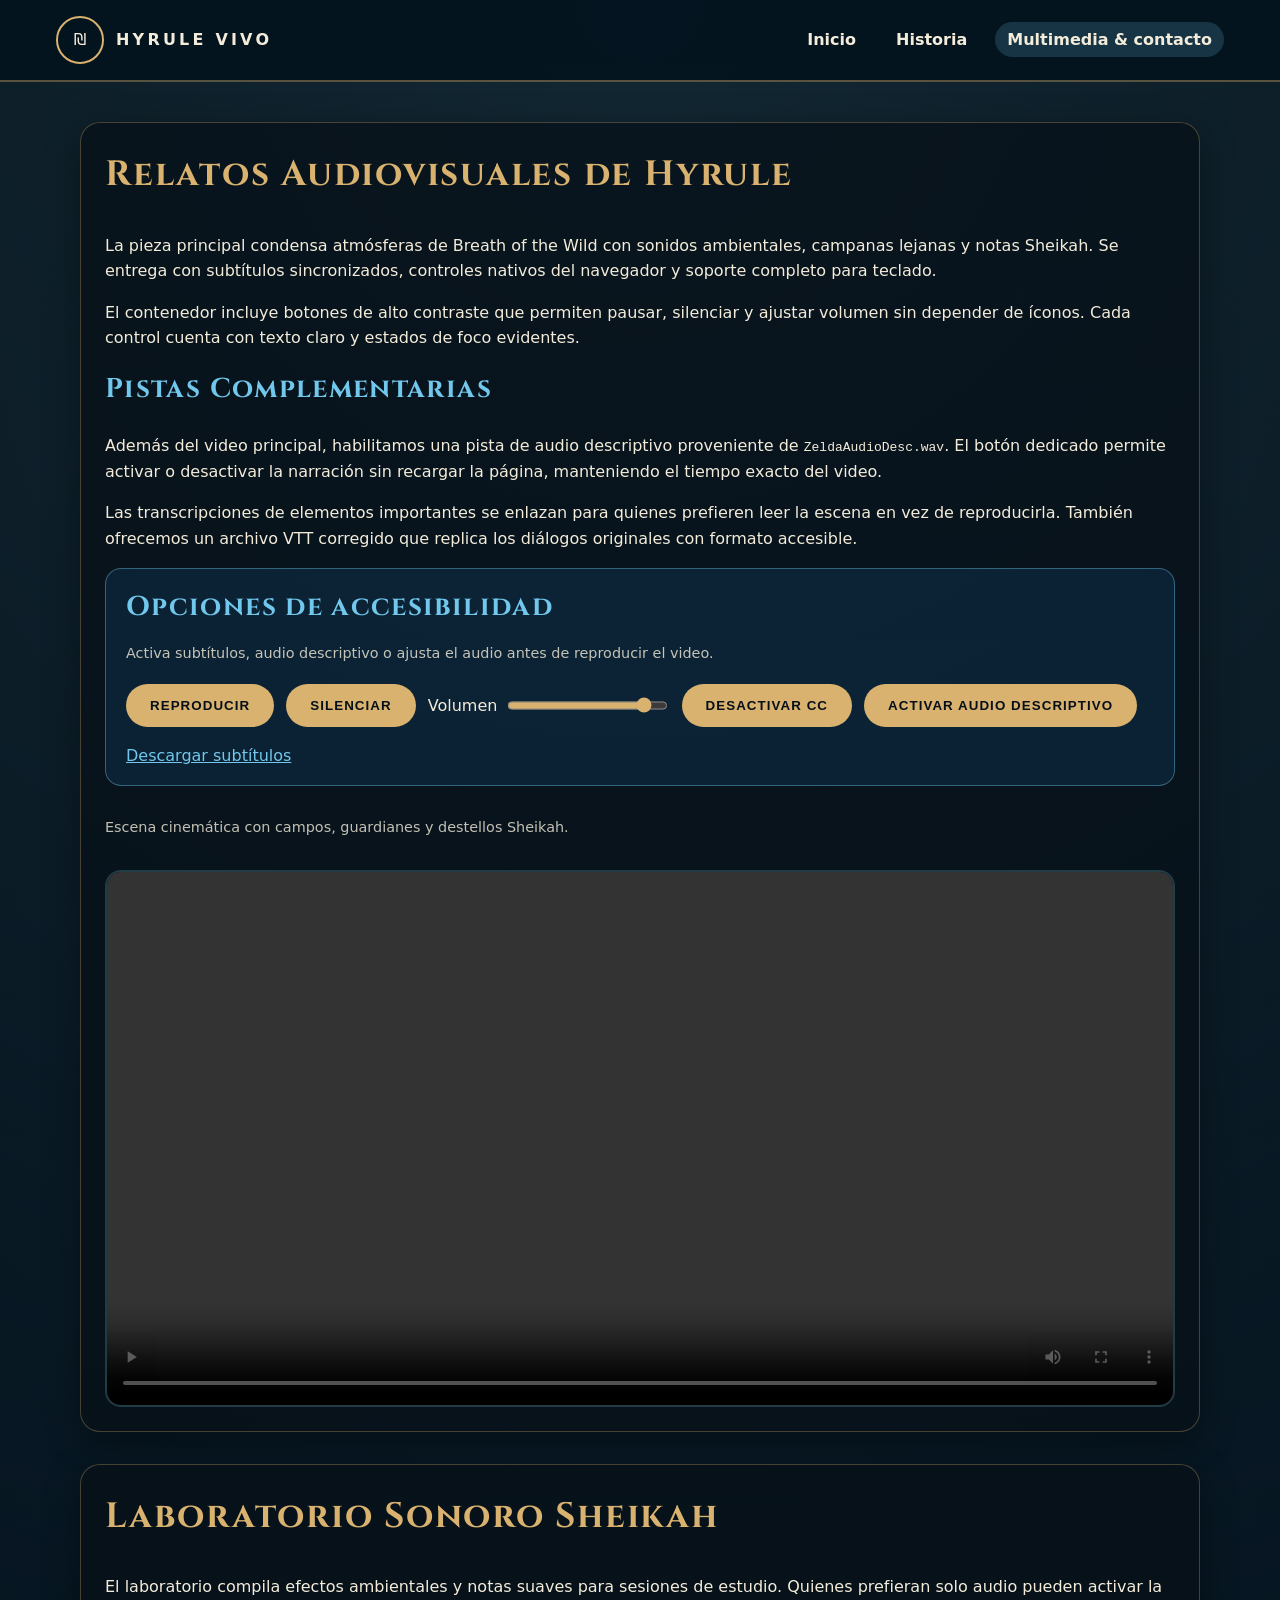
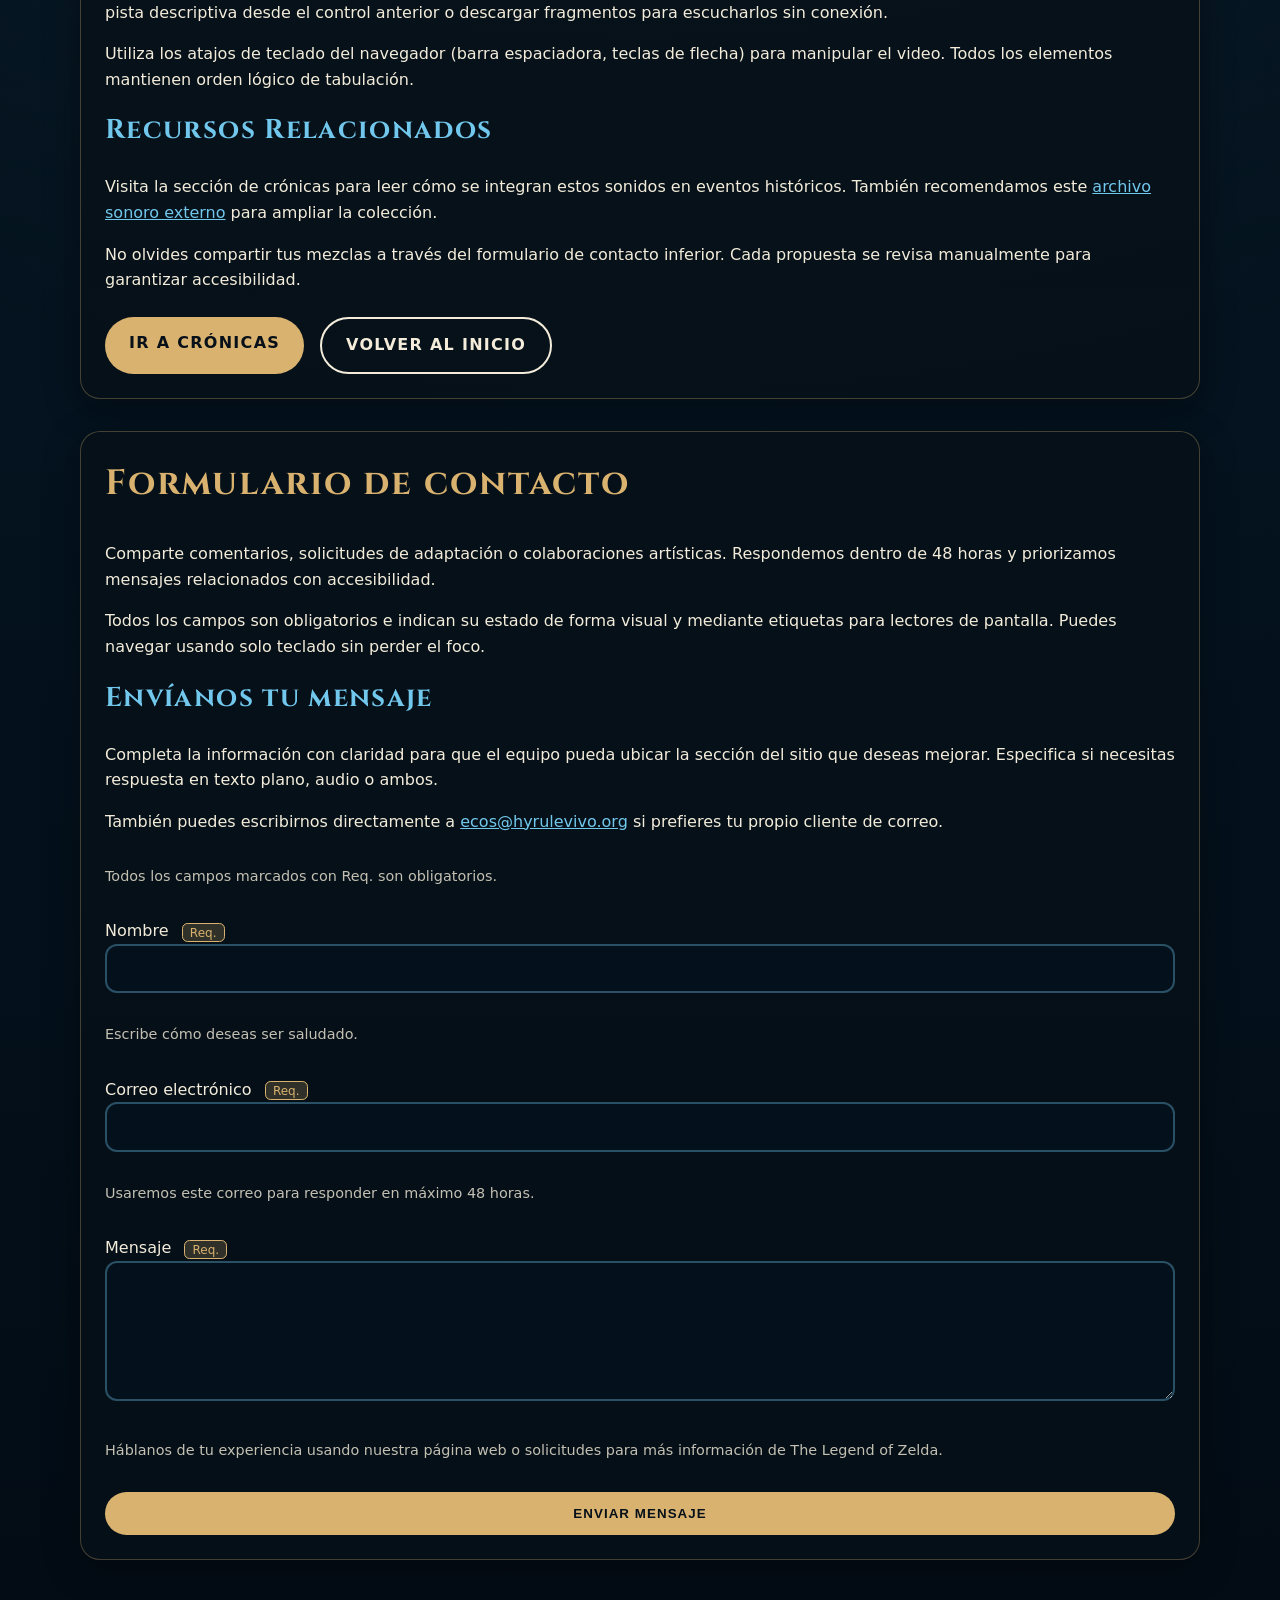
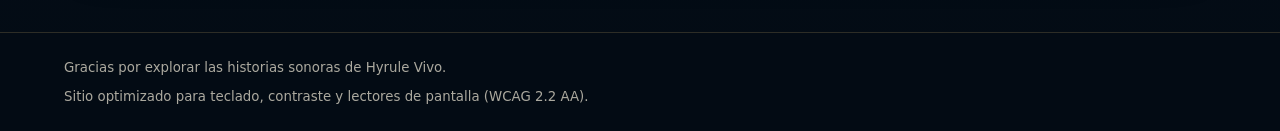
<file: multimedia-contacto.html>
<!DOCTYPE html>
<html lang="es">
<head>
  <meta charset="UTF-8">
  <meta name="viewport" content="width=device-width, initial-scale=1">
  <meta name="description" content="Video accesible con subtítulos y audio descriptivo, además de formulario de contacto inclusivo.">
  <title>Hyrule Vivo | Multimedia y Contacto</title>
  <link rel="stylesheet" href="styles.css">
  <link rel="preconnect" href="https://fonts.gstatic.com" crossorigin>
  <link rel="preconnect" href="https://fonts.googleapis.com">
  <link href="https://fonts.googleapis.com/css2?family=Cinzel:wght@600&display=swap" rel="stylesheet">
  <script defer src="scripts.js"></script>
</head>
<body>
  <a class="skip-link" href="#contenido">Saltar al contenido principal</a>
  <header>
    <div class="header-inner">
      <div class="logo" aria-label="Logotipo de Hyrule Vivo">
        <div class="logo-symbol" aria-hidden="true">₪</div>
        <span class="logo-text">Hyrule vivo</span>
      </div>
      <button class="nav-toggle" data-nav-toggle aria-expanded="false" aria-controls="menu-principal">Menú</button>
      <nav aria-label="Navegación principal">
        <ul class="nav-list" id="menu-principal" data-nav-list>
          <li><a href="index.html">Inicio</a></li>
          <li><a href="historia.html">Historia</a></li>
          <li><a href="multimedia-contacto.html" aria-current="page">Multimedia &amp; contacto</a></li>
        </ul>
      </nav>
    </div>
  </header>

  <main id="contenido">
    <section id="video" aria-labelledby="video-titulo">
      <h1 id="video-titulo">Relatos Audiovisuales de Hyrule</h1>
      <p>La pieza principal condensa atmósferas de Breath of the Wild con sonidos ambientales, campanas lejanas y notas Sheikah. Se entrega con subtítulos sincronizados, controles nativos del navegador y soporte completo para teclado.</p>
      <p>El contenedor incluye botones de alto contraste que permiten pausar, silenciar y ajustar volumen sin depender de íconos. Cada control cuenta con texto claro y estados de foco evidentes.</p>
      <h2>Pistas Complementarias</h2>
      <p>Además del video principal, habilitamos una pista de audio descriptivo proveniente de <code>ZeldaAudioDesc.wav</code>. El botón dedicado permite activar o desactivar la narración sin recargar la página, manteniendo el tiempo exacto del video.</p>
      <p>Las transcripciones de elementos importantes se enlazan para quienes prefieren leer la escena en vez de reproducirla. También ofrecemos un archivo VTT corregido que replica los diálogos originales con formato accesible.</p>
      <div class="video-shell" aria-describedby="video-descripcion">
        <div class="video-accessibility" aria-label="Opciones de accesibilidad del video">
          <h2>Opciones de accesibilidad</h2>
          <p class="helper-text">Activa subtítulos, audio descriptivo o ajusta el audio antes de reproducir el video.</p>
          <div class="video-controls" role="group" aria-label="Controles alternos del video">
            <button id="playPause" type="button">Reproducir</button>
            <button id="muteBtn" type="button">Silenciar</button>
            <label for="volumeControl">Volumen
              <input id="volumeControl" type="range" min="0" max="1" step="0.05" value="1" aria-label="Control de volumen">
            </label>
            <button id="ccToggle" type="button" aria-pressed="true">Desactivar CC</button>
            <button id="adToggle" type="button" data-ad="off" aria-pressed="false">Activar audio descriptivo</button>
            <a class="button secondary" href="subtitulos_fixed.vtt" download>Descargar subtítulos</a>
          </div>
        </div>
        <p id="video-descripcion" class="helper-text">Escena cinemática con campos, guardianes y destellos Sheikah.</p>
        <video id="hyruleVideo" controls preload="metadata" aria-describedby="video-descripcion">
          <source src="ZeldaTrailerCut.mp4" type="video/mp4">
          <track label="Español (CC)" kind="captions" srclang="es" src="subtitulos_fixed.vtt" default>
          <track label="Audio descriptivo" kind="descriptions" srclang="es" src="ZeldaAudioDesc.wav">
          <p>Tu navegador no soporta video embebido. Puedes <a href="ZeldaTrailerCut.mp4">descargar el archivo</a>.</p>
        </video>
      </div>
    </section>

    <section aria-labelledby="laboratorio-sonoro">
      <h1 id="laboratorio-sonoro">Laboratorio Sonoro Sheikah</h1>
      <p>El laboratorio compila efectos ambientales y notas suaves para sesiones de estudio. Quienes prefieran solo audio pueden activar la pista descriptiva desde el control anterior o descargar fragmentos para escucharlos sin conexión.</p>
      <p>Utiliza los atajos de teclado del navegador (barra espaciadora, teclas de flecha) para manipular el video. Todos los elementos mantienen orden lógico de tabulación.</p>
      <h2>Recursos Relacionados</h2>
      <p>Visita la sección de crónicas para leer cómo se integran estos sonidos en eventos históricos. También recomendamos este <a href="https://soundcloud.com/nintendo" target="_blank" rel="noopener">archivo sonoro externo</a> para ampliar la colección.</p>
      <p>No olvides compartir tus mezclas a través del formulario de contacto inferior. Cada propuesta se revisa manualmente para garantizar accesibilidad.</p>
      <div class="section-cta">
        <a class="button" href="historia.html#cronicas">Ir a crónicas</a>
        <a class="button secondary" href="index.html">Volver al inicio</a>
      </div>
    </section>

    <section id="contacto" aria-labelledby="contacto-titulo">
      <h1 id="contacto-titulo">Formulario de contacto</h1>
      <p>Comparte comentarios, solicitudes de adaptación o colaboraciones artísticas. Respondemos dentro de 48 horas y priorizamos mensajes relacionados con accesibilidad.</p>
      <p>Todos los campos son obligatorios e indican su estado de forma visual y mediante etiquetas para lectores de pantalla. Puedes navegar usando solo teclado sin perder el foco.</p>
      <h2>Envíanos tu mensaje</h2>
      <p>Completa la información con claridad para que el equipo pueda ubicar la sección del sitio que deseas mejorar. Especifica si necesitas respuesta en texto plano, audio o ambos.</p>
      <p>También puedes escribirnos directamente a <a href="mailto:ecos@hyrulevivo.org">ecos@hyrulevivo.org</a> si prefieres tu propio cliente de correo.</p>
      <form class="form-shell" aria-describedby="instrucciones-formulario">
        <p id="instrucciones-formulario" class="helper-text">Todos los campos marcados con <span class="required-badge" aria-hidden="true">Req.</span> son obligatorios.</p>
        <label for="nombre">Nombre
          <span class="required-badge">Req.</span>
          <input id="nombre" name="nombre" type="text" required aria-required="true" aria-describedby="nombre-ayuda">
        </label>
        <p id="nombre-ayuda" class="helper-text">Escribe cómo deseas ser saludado.</p>

        <label for="correo">Correo electrónico
          <span class="required-badge">Req.</span>
          <input id="correo" name="correo" type="email" required aria-required="true" aria-describedby="correo-ayuda">
        </label>
        <p id="correo-ayuda" class="helper-text">Usaremos este correo para responder en máximo 48 horas.</p>

        <label for="mensaje">Mensaje
          <span class="required-badge">Req.</span>
          <textarea id="mensaje" name="mensaje" required aria-required="true" aria-describedby="mensaje-ayuda"></textarea>
        </label>
        <p id="mensaje-ayuda" class="helper-text">Háblanos de tu experiencia usando nuestra página web o solicitudes para más información de The Legend of Zelda.</p>

        <button type="submit">Enviar mensaje</button>
      </form>
    </section>
  </main>

  <footer>
    <div class="footer-inner">
      <small>Gracias por explorar las historias sonoras de Hyrule Vivo.</small>
      <small>Sitio optimizado para teclado, contraste y lectores de pantalla (WCAG 2.2 AA).</small>
    </div>
  </footer>

  <div id="formModal" class="modal-overlay" role="dialog" aria-modal="true" aria-labelledby="modalTitle" hidden>
    <div class="modal-content" tabindex="-1">
      <h2 id="modalTitle">Mensaje enviado exitosamente.</h2>
      <button id="modalConfirm" type="button">Confirmar</button>
    </div>
  </div>
</body>
</html>
</file>
<file: styles.css>
/* Base styles inspired by Sheikah motifs */
:root {
  color-scheme: dark light;
  --night: #04131f;
  --deep-blue: #0d2a3f;
  --teal: #1f5c73;
  --sky: #71c7ec;
  --gold: #d8b26e;
  --sand: #f3ecda;
  --ink: #071019;
  --focus: #ffed8b;
  --body-font: 'Segoe UI', 'Trebuchet MS', system-ui, -apple-system, BlinkMacSystemFont, sans-serif;
}
* {
  box-sizing: border-box;
}

body {
  margin: 0;
  font-family: var(--body-font);
  color: var(--sand);
  background: radial-gradient(circle at top, rgba(113, 199, 236, 0.15), transparent 60%),
    linear-gradient(180deg, #020b12, #04131f 60%, #030b14);
  min-height: 100vh;
  line-height: 1.6;
}

img,
video {
  max-width: 100%;
  height: auto;
}

a {
  color: var(--sky);
}

a:focus-visible,
button:focus-visible,
input:focus-visible,
textarea:focus-visible,
select:focus-visible {
  outline: 3px solid var(--focus);
  outline-offset: 3px;
}

.skip-link {
  position: absolute;
  top: -100px;
  left: 1rem;
  background: var(--gold);
  color: var(--ink);
  padding: 0.75rem 1rem;
  border-radius: 0 0 0.5rem 0.5rem;
  text-decoration: none;
  font-weight: 600;
}

.skip-link:focus {
  top: 1rem;
  z-index: 10;
}

header {
  background: rgba(4, 19, 31, 0.9);
  border-bottom: 2px solid rgba(216, 178, 110, 0.4);
  position: sticky;
  top: 0;
  z-index: 9;
}

.header-inner {
  display: flex;
  align-items: center;
  justify-content: space-between;
  max-width: 1200px;
  margin: 0 auto;
  padding: 1rem;
  gap: 1rem;
}

.logo {
  display: flex;
  align-items: center;
  gap: 0.75rem;
}

[hidden] {
  display: none !important;
}

.logo-symbol {
  width: 48px;
  height: 48px;
  border: 2px solid var(--gold);
  border-radius: 50%;
  display: grid;
  place-items: center;
}

.logo-text {
  text-transform: uppercase;
  letter-spacing: 0.2em;
  font-weight: 700;
}

.nav-toggle {
  display: none;
  background: transparent;
  border: 2px solid var(--gold);
  color: var(--gold);
  padding: 0.35rem 0.75rem;
  border-radius: 8px;
}

nav {
  display: flex;
  align-items: center;
}

.nav-list {
  list-style: none;
  display: flex;
  gap: 1rem;
  margin: 0;
  padding: 0;
}

.nav-list a {
  text-decoration: none;
  color: var(--sand);
  font-weight: 600;
  padding: 0.5rem 0.75rem;
  border-radius: 999px;
  transition: background 0.2s ease;
}

.nav-list a:hover,
.nav-list a[aria-current='page'] {
  background: rgba(113, 199, 236, 0.18);
}

main {
  max-width: 1200px;
  margin: 0 auto;
  padding: 1.5rem;
  display: grid;
  gap: 2rem;
}

section {
  background: rgba(7, 16, 25, 0.75);
  border: 1px solid rgba(216, 178, 110, 0.3);
  border-radius: 1.25rem;
  padding: 1.5rem;
  box-shadow: 0 10px 35px rgba(0, 0, 0, 0.35);
}

section h1,
section h2 {
  font-family: 'Cinzel', 'Palatino Linotype', serif;
  letter-spacing: 0.05em;
  margin-top: 0;
}

section h1 {
  color: var(--gold);
  font-size: clamp(1.7rem, 3vw, 2.2rem);
}

section h2 {
  color: var(--sky);
  font-size: clamp(1.3rem, 2.5vw, 1.7rem);
}

.section-cta {
  display: flex;
  flex-wrap: wrap;
  gap: 1rem;
  margin-top: 1.5rem;
}

button,
.section-cta a.button {
  background: var(--gold);
  border: none;
  color: var(--ink);
  padding: 0.85rem 1.5rem;
  border-radius: 999px;
  font-weight: 700;
  text-transform: uppercase;
  letter-spacing: 0.08em;
  cursor: pointer;
  text-decoration: none;
}

button.secondary,
.section-cta a.secondary {
  background: transparent;
  color: var(--sand);
  border: 2px solid var(--sand);
}

.decorative-frame {
  border: 3px double rgba(216, 178, 110, 0.6);
  padding: 0.5rem;
  border-radius: 1rem;
  margin: 1rem 0;
}

.info-grid {
  display: grid;
  gap: 1.5rem;
}

@media (min-width: 768px) {
  .info-grid {
    grid-template-columns: repeat(2, minmax(0, 1fr));
  }
}

.card {
  background: rgba(13, 42, 63, 0.6);
  border-radius: 1rem;
  padding: 1rem;
  border: 1px solid rgba(113, 199, 236, 0.3);
}

figure {
  margin: 0;
}

figure img {
  border-radius: 0.75rem;
  border: 1px solid rgba(113, 199, 236, 0.4);
}

figure figcaption {
  font-size: 0.95rem;
  color: rgba(243, 236, 218, 0.85);
  margin-top: 0.5rem;
}

.video-shell {
  display: grid;
  gap: 1rem;
}

.video-accessibility {
  background: rgba(13, 42, 63, 0.7);
  border: 1px solid rgba(113, 199, 236, 0.4);
  border-radius: 1rem;
  padding: 1rem 1.25rem;
}

.video-accessibility h2 {
  margin-top: 0;
  margin-bottom: 0.5rem;
}

.video-shell video {
  width: 100%;
  border-radius: 1rem;
  border: 2px solid rgba(113, 199, 236, 0.3);
  background: #000;
  color: var(--sand);
}

.video-shell video p {
  background: #1a1a1a;
  color: #f1e9c9;
  padding: 0.5rem 0.75rem;
  border-radius: 0.75rem;
  font-weight: 600;
}

.video-shell video p a {
  display: inline-block;
  margin-top: 0.25rem;
  padding: 0.35rem 0.65rem;
  border-radius: 0.6rem;
  background: #0f1f2a;
  color: #f1e9c9;
  text-decoration: underline;
}

.video-controls {
  display: flex;
  flex-wrap: wrap;
  gap: 0.75rem;
  align-items: center;
}

.video-controls label {
  display: flex;
  align-items: center;
  gap: 0.5rem;
}

.video-controls input[type='range'] {
  accent-color: var(--gold);
}

.form-shell {
  display: grid;
  gap: 1rem;
}

label span.required-badge {
  background: rgba(216, 178, 110, 0.2);
  border: 1px solid var(--gold);
  color: var(--gold);
  padding: 0.1rem 0.45rem;
  border-radius: 0.35rem;
  font-size: 0.75rem;
  margin-left: 0.5rem;
}

input,
textarea {
  width: 100%;
  padding: 0.85rem;
  border-radius: 0.75rem;
  border: 2px solid rgba(113, 199, 236, 0.35);
  background: rgba(4, 19, 31, 0.65);
  color: var(--sand);
  font-size: 1rem;
}

textarea {
  min-height: 140px;
  resize: vertical;
}

.helper-text {
  font-size: 0.9rem;
  color: rgba(243, 236, 218, 0.8);
}

.modal-overlay {
  position: fixed;
  inset: 0;
  background: rgba(4, 19, 31, 0.85);
  display: flex;
  align-items: center;
  justify-content: center;
  padding: 1.5rem;
  z-index: 999;
}

.modal-content {
  background: rgba(7, 16, 25, 0.9);
  border: 1px solid rgba(216, 178, 110, 0.5);
  border-radius: 1rem;
  padding: 1.5rem;
  max-width: 420px;
  width: 100%;
  box-shadow: 0 20px 45px rgba(0, 0, 0, 0.45);
}

.modal-content h2 {
  margin-top: 0;
  margin-bottom: 1.2rem;
  color: var(--gold);
  font-size: 1.35rem;
}

footer {
  background: #030b14;
  border-top: 1px solid rgba(216, 178, 110, 0.2);
  margin-top: 2rem;
}

footer .footer-inner {
  max-width: 1200px;
  margin: 0 auto;
  padding: 1.5rem;
  display: flex;
  flex-direction: column;
  gap: 0.5rem;
}

footer small {
  color: rgba(243, 236, 218, 0.7);
}

.links-inline {
  display: flex;
  flex-wrap: wrap;
  gap: 0.75rem;
}

.links-inline a {
  text-decoration: underline;
}

@media (max-width: 800px) {
  .nav-toggle {
    display: inline-flex;
  }

  nav {
    flex-direction: column;
    width: 100%;
  }

  .nav-list {
    flex-direction: column;
    width: 100%;
    background: rgba(4, 19, 31, 0.95);
    border-radius: 1rem;
    padding: 1rem;
    display: none;
  }

  .nav-list.open {
    display: flex;
  }
}

@media (min-width: 1200px) {
  main {
    padding: 2.5rem;
  }
}
</file>
